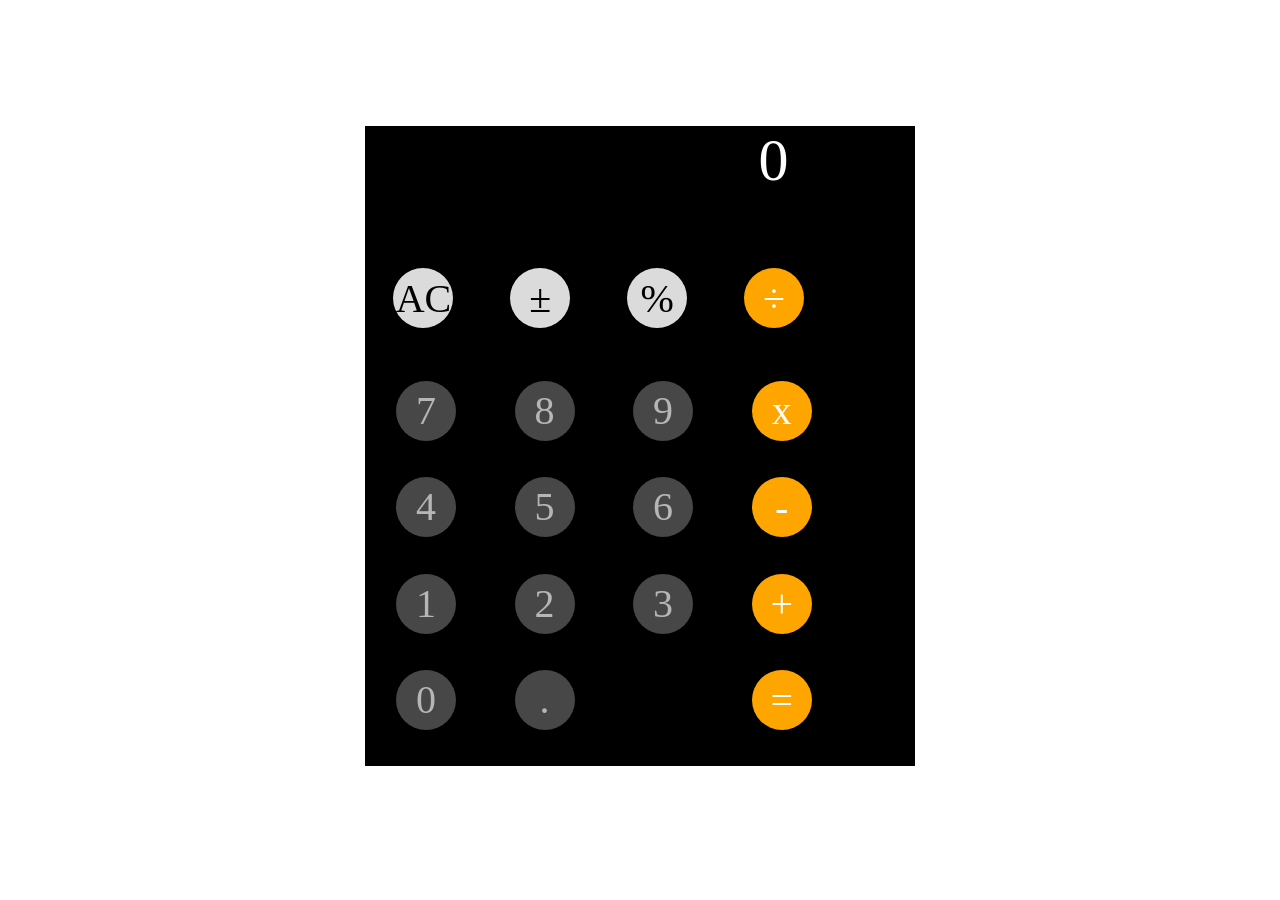
<file: index.html>
<!DOCTYPE html>
<html lang="en">
<head>
    <meta charset="UTF-8">
    <meta http-equiv="X-UA-Compatible" content="IE=edge">
    <meta name="viewport" content="width=device-width, initial-scale=1.0">
    <title>Document</title>
    <link rel="stylesheet" href="styles.css">
</head>
<body>
    <div class ="main__container">
       <div class ="container__display">0</div>
       <div class ="container__top-buttons">
        <div class = "button delete">AC</div>
        <div class = "button sign">&#177;
        </div>
        <div class = "button percentage">%</div>
        <div class = "button division">&#247;
        </div>
       </div> 
       <div class ="container__number-buttons">
        <div class = "button number">7</div>
        <div class = "button number">8</div>
        <div class = "button number">9</div>
        <div class = "button number">4</div>
        <div class = "button number">5</div>
        <div class = "button number">6</div>
        <div class = "button number">1</div>
        <div class = "button number">2</div>
        <div class = "button number">3</div>
        <div class = "button number-zero">0</div>
        <div class = "button dot">.</div>
       </div>
       <div class ="container__side-buttons">
        <div class ="button multiplication">x</div>
        <div class ="button substraction">-</div>
        <div class ="button addition">+</div>
        <div class ="button equals">=</div>
       </div>
    </div>
    
    <script src="main.js" type="module"></script>
</body>
</html>
</file>
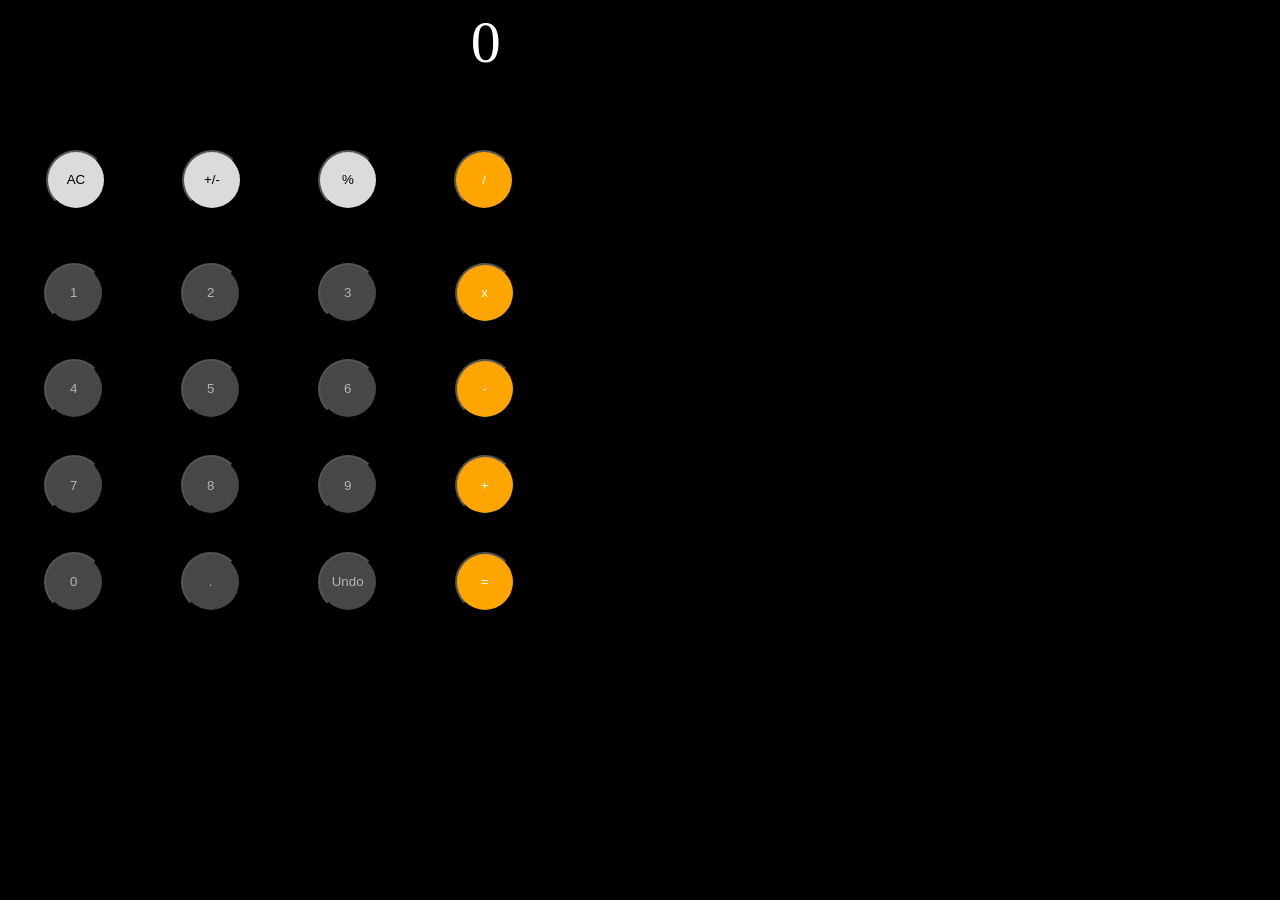
<file: advanced/index.html>
<!DOCTYPE html>
<html lang="en">
<head>
    <meta charset="UTF-8">
    <meta http-equiv="X-UA-Compatible" content="IE=edge">
    <meta name="viewport" content="width=device-width, initial-scale=1.0">
    <title>Document</title>
    <link rel="stylesheet" href="styles.css">
</head>
<body>
    


    <script src="main.js"></script>
</body>
</html>
</file>
<file: styles.css>
.main__container {
  background-color: black;
  color: white;
  display: grid;
  grid-template-areas: "result result result" "top top top" "numbers numbers side" "numbers numbers side";
  height: 640px;
  width: 550px;
  margin: auto;
  margin-top: 10%;
}
.main__container .button {
  display: flex;
  border-radius: 50px;
  width: 60px;
  height: 60px;
  justify-content: center;
  align-items: center;
}
.main__container .container__display {
  font-size: 60px;
  display: flex;
  justify-content: right;
  grid-area: result;
  margin-right: 23%;
}
.main__container .container__top-buttons {
  font-size: 40px;
  display: flex;
  grid-area: top;
  justify-content: space-around;
  margin-right: 15%;
  height: 40px;
}
.main__container .container__top-buttons .button.delete {
  background-color: rgb(219, 219, 219);
  color: black;
}
.main__container .container__top-buttons .button.sign {
  background-color: rgb(219, 219, 219);
  color: black;
}
.main__container .container__top-buttons .button.percentage {
  background-color: rgb(219, 219, 219);
  color: black;
}
.main__container .container__top-buttons .button.division {
  background-color: orange;
}
.main__container .container__top-buttons .button.division:hover {
  background-color: white;
  color: orange;
}
.main__container .container__top-buttons .button:hover {
  background-color: rgb(153, 153, 153);
}
.main__container .container__number-buttons {
  display: grid;
  grid-template-columns: 1fr 1fr 1fr;
  grid-area: numbers;
  font-size: 40px;
  margin-left: 8%;
}
.main__container .container__number-buttons .button {
  background-color: rgb(71, 71, 71);
  color: rgb(182, 182, 182);
  font-weight: 120;
  line-height: 160%;
}
.main__container .container__number-buttons .button:hover {
  background-color: rgb(153, 153, 153);
}
.main__container .container__side-buttons {
  display: grid;
  flex-direction: 1fr;
  grid-area: side;
  font-size: 40px;
  justify-content: space-between;
}
.main__container .container__side-buttons .button {
  width: 60px;
  height: 60px;
  background-color: orange;
}
.main__container .container__side-buttons .button:hover {
  background-color: white;
  color: orange;
}/*# sourceMappingURL=styles.css.map */
</file>
<file: advanced/styles.css>
* {
  background-color: black;
  color: white;
}

.main__container {
  display: grid;
  grid-template-areas: "result result result" "top top top" "numbers numbers side" "numbers numbers side";
  height: 640px;
  width: 640px;
}
.main__container .button {
  display: flex;
  border-radius: 50px;
  width: 60px;
  height: 60px;
  justify-content: center;
  align-items: center;
}
.main__container .container__display {
  font-size: 60px;
  display: flex;
  justify-content: right;
  grid-area: result;
  margin-right: 23%;
}
.main__container .container__top-buttons {
  font-size: 40px;
  display: flex;
  grid-area: top;
  justify-content: space-around;
  margin-right: 15%;
  height: 40px;
}
.main__container .container__top-buttons .button.delete {
  background-color: rgb(219, 219, 219);
  color: black;
}
.main__container .container__top-buttons .button.sign {
  background-color: rgb(219, 219, 219);
  color: black;
}
.main__container .container__top-buttons .button.percentage {
  background-color: rgb(219, 219, 219);
  color: black;
}
.main__container .container__top-buttons .button.division {
  background-color: orange;
}
.main__container .container__top-buttons .button.division:hover {
  background-color: orange;
  color: white;
}
.main__container .container__top-buttons .active {
  background-color: white;
  color: orange;
}
.main__container .container__top-buttons .button:hover {
  background-color: rgb(153, 153, 153);
}
.main__container .container__number-buttons {
  display: grid;
  grid-template-columns: 1fr 1fr 1fr;
  grid-area: numbers;
  font-size: 40px;
  margin-left: 8%;
}
.main__container .container__number-buttons .button {
  background-color: rgb(71, 71, 71);
  color: rgb(182, 182, 182);
  font-weight: 120;
  line-height: 160%;
}
.main__container .container__number-buttons .button:hover {
  background-color: rgb(153, 153, 153);
}
.main__container .container__side-buttons {
  display: grid;
  flex-direction: 1fr;
  grid-area: side;
  font-size: 40px;
  justify-content: space-between;
}
.main__container .container__side-buttons .button {
  width: 60px;
  height: 60px;
  background-color: orange;
}
.main__container .container__side-buttons .active {
  background-color: white;
  color: orange;
}
.main__container .container__side-buttons .button.equals:hover {
  background-color: white;
  color: orange;
}/*# sourceMappingURL=styles.css.map */
</file>
